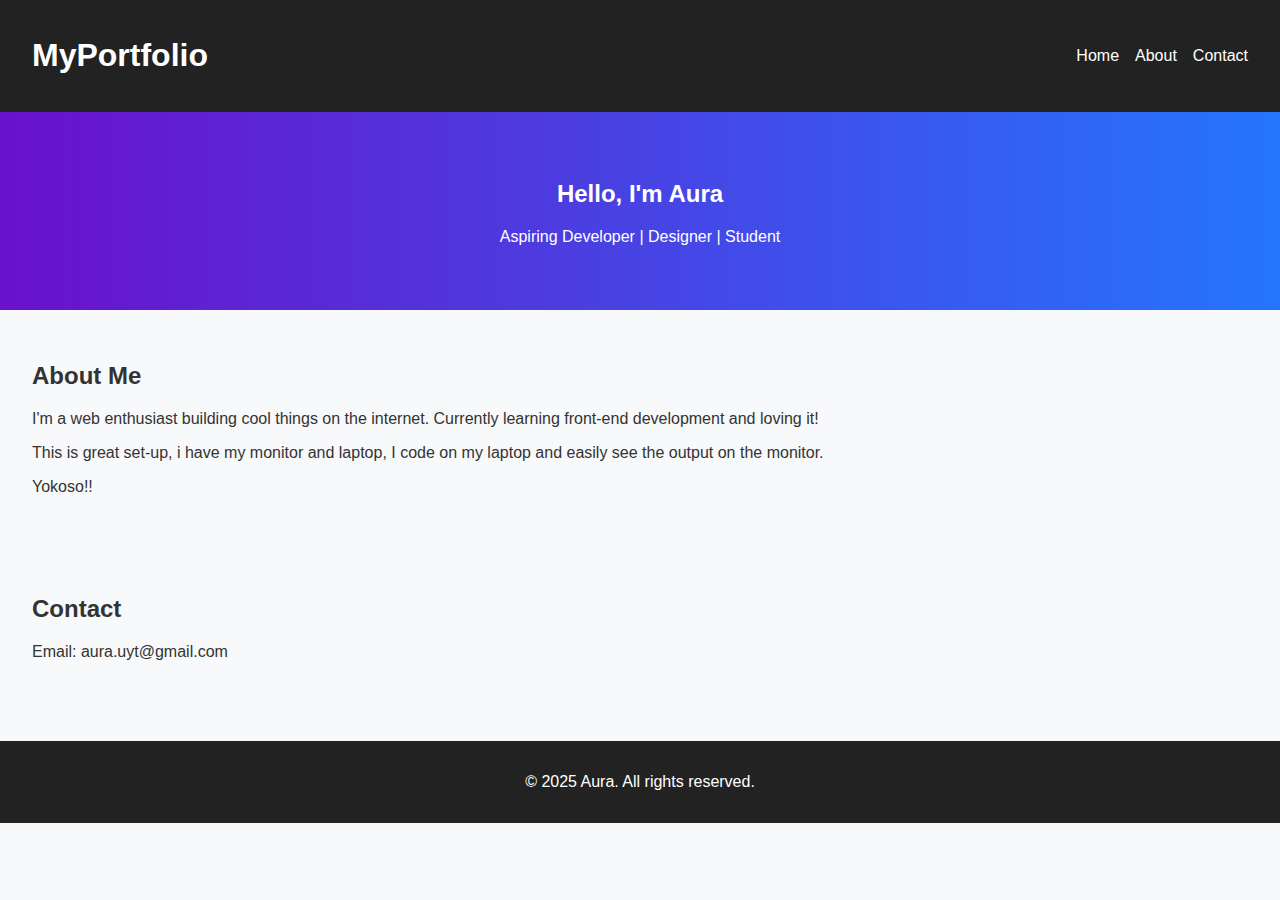
<file: index.html>
<!DOCTYPE html>
<html lang="en">

<head>
    <meta charset="UTF-8" />
    <meta name="viewport" content="width=device-width, initial-scale=1.0" />
    <title>My Portfolio</title>
    <link rel="icon" href="assets/favicon.ico" type="image/x-icon" />

    <link rel="stylesheet" href="style.css" />

</head>

<body>
    <header>
        <nav>
            <h1>MyPortfolio</h1>
            <ul>
                <li><a href="#home">Home</a></li>
                <li><a href="#about">About</a></li>
                <li><a href="#contact">Contact</a></li>
            </ul>
        </nav>
    </header>

    <section id="home" class="hero">
        <h2>Hello, I'm Aura</h2>
        <p>Aspiring Developer | Designer | Student</p>
    </section>

    <section id="about">
        <h2>About Me</h2>
        <p>I'm a web enthusiast building cool things on the internet. Currently learning front-end development and
            loving it!</p>
        <p>This is great set-up, i have my monitor and laptop, I code on my laptop and easily see the output on the
            monitor.</p>
        <p>Yokoso!!</p>
    </section>

    <section id="contact">
        <h2>Contact</h2>
        <p>Email: aura.uyt@gmail.com</p>
    </section>

    <footer>
        <p>&copy; 2025 Aura. All rights reserved.</p>
    </footer>
</body>

</html>
</file>
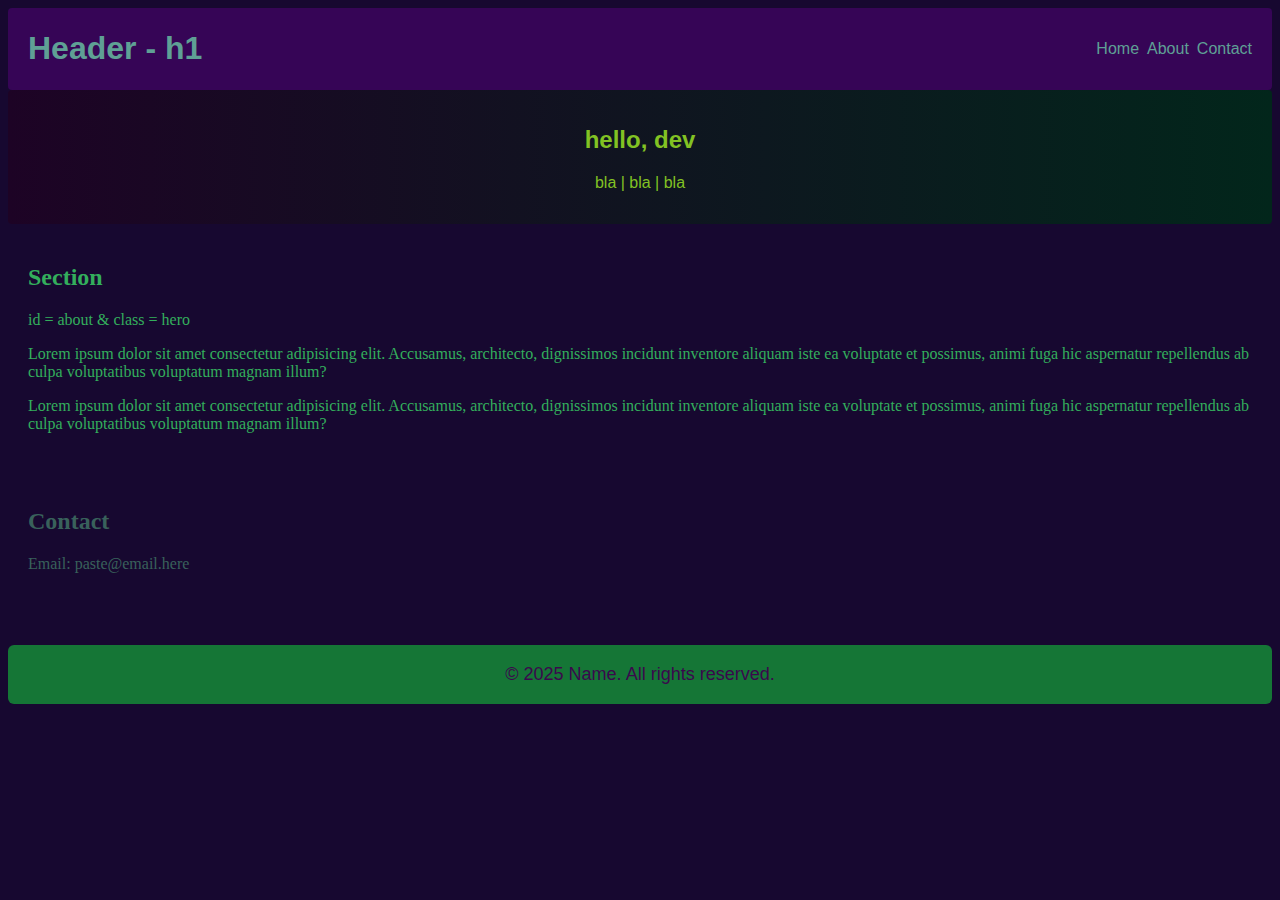
<file: learnings/01/index.html>
<!DOCTYPE html>
<html lang="en">

<head>
    <meta charset="UTF-8">
    <meta name="viewport" content="width=device-width, initial-scale=1.0">
    <title>aura-uyt</title>
    <link rel="stylesheet" href="style.css">
</head>

<body>
    <header>
        <nav>
            <h1>Header - h1</h1>
            <ul>
                <li><a href="#home"></a>Home</li>
                <li><a href="#about"></a>About</li>
                <li><a href="#contact"></a>Contact</li>
            </ul>
        </nav>
    </header>

    <section id="home" class="hero">
        <h2>hello, dev</h2>
        <p>bla | bla | bla</p>
    </section>
    
    <section id="about">
        <h2>Section</h2>
        <p>id = about & class = hero</p>
        <p>Lorem ipsum dolor sit amet consectetur adipisicing elit. Accusamus, architecto, dignissimos incidunt
            inventore aliquam iste ea voluptate et possimus, animi fuga hic aspernatur repellendus ab culpa voluptatibus
            voluptatum magnam illum?</p>
        <p>Lorem ipsum dolor sit amet consectetur adipisicing elit. Accusamus, architecto, dignissimos incidunt
            inventore aliquam iste ea voluptate et possimus, animi fuga hic aspernatur repellendus ab culpa voluptatibus
            voluptatum magnam illum?</p>

    </section>

    <section id="contact">
        <h2>Contact</h2>
        <p>Email: paste@email.here</p>
    </section>

    <footer>
        <p>&copy; 2025 Name. All rights reserved.</p>
    </footer>
</body>

</html>
</file>
<file: style.css>
body {
  margin: 0;
  font-family: Arial, sans-serif;
  background: #f8f9fa;
  color: #333;
}

header {
  background-color: #222;
  color: #fff;
  padding: 1em 2em;
}

nav {
  display: flex;
  justify-content: space-between;
  align-items: center;
}

nav ul {
  list-style: none;
  display: flex;
  gap: 1em;
}

nav a {
  color: white;
  text-decoration: none;
}

.hero {
  padding: 3em 2em;
  text-align: center;
  background: linear-gradient(to right, #6a11cb, #2575fc);
  color: white;
}

section {
  padding: 2em;
}

footer {
  background-color: #222;
  color: white;
  text-align: center;
  padding: 1em;
  margin-top: 2em;
}

@media (max-width: 600px) {
  nav ul {
    flex-direction: column;
    align-items: center;
  }
}
</file>
<file: learnings/01/style.css>
body {
    background: rgb(23, 8, 48);
    color: rgb(51, 174, 92);
    font-family: cursive;
}

header {
    background-color: rgb(54, 5, 86);
    font-family: sans-serif;
    padding: 1px 20px;
    color: rgb(95, 160, 149);
    border-radius: 4px;
}

nav {
    display: flex;
    justify-content: space-between; /* Links spread out horizontally */
    align-items: center;
}

nav ul {
    list-style: none;
    display: flex;
    gap: 8px;
}

nav a {
    text-decoration: none;
    color: rgb(43, 195, 144);
}

.hero {
    padding: 1em 1em;
    text-align: center;
    font-family: 'Franklin Gothic Medium', 'Arial Narrow', Arial, sans-serif;
    background: linear-gradient(to right, rgb(29, 3, 37), rgb(2, 38, 27));
    border-radius: 4px;
    color: rgb(130, 194, 35);
}

section {
    padding: 20px;
}

#contact{
    color: rgb(57, 97, 91);
}

footer {
    color: rgb(58, 9, 76);
    font-size: 18px;
    font-family: 'Segoe UI', Tahoma, Geneva, Verdana, sans-serif;
    background-color: rgb(21, 118, 54);
    text-align: center;
    padding: 1px;
    margin-top: 2em;
    border-radius: 6px;
    /* what is this em*/

}

@media (max-width: 600px) { /* applies when width is less than 600px i.e., for mobiles */
    nav ul {
        flex-direction: column; /* Links stack vertically */
        align-items: center;     /* Links are centered horizontally */
    }
}
</file>
